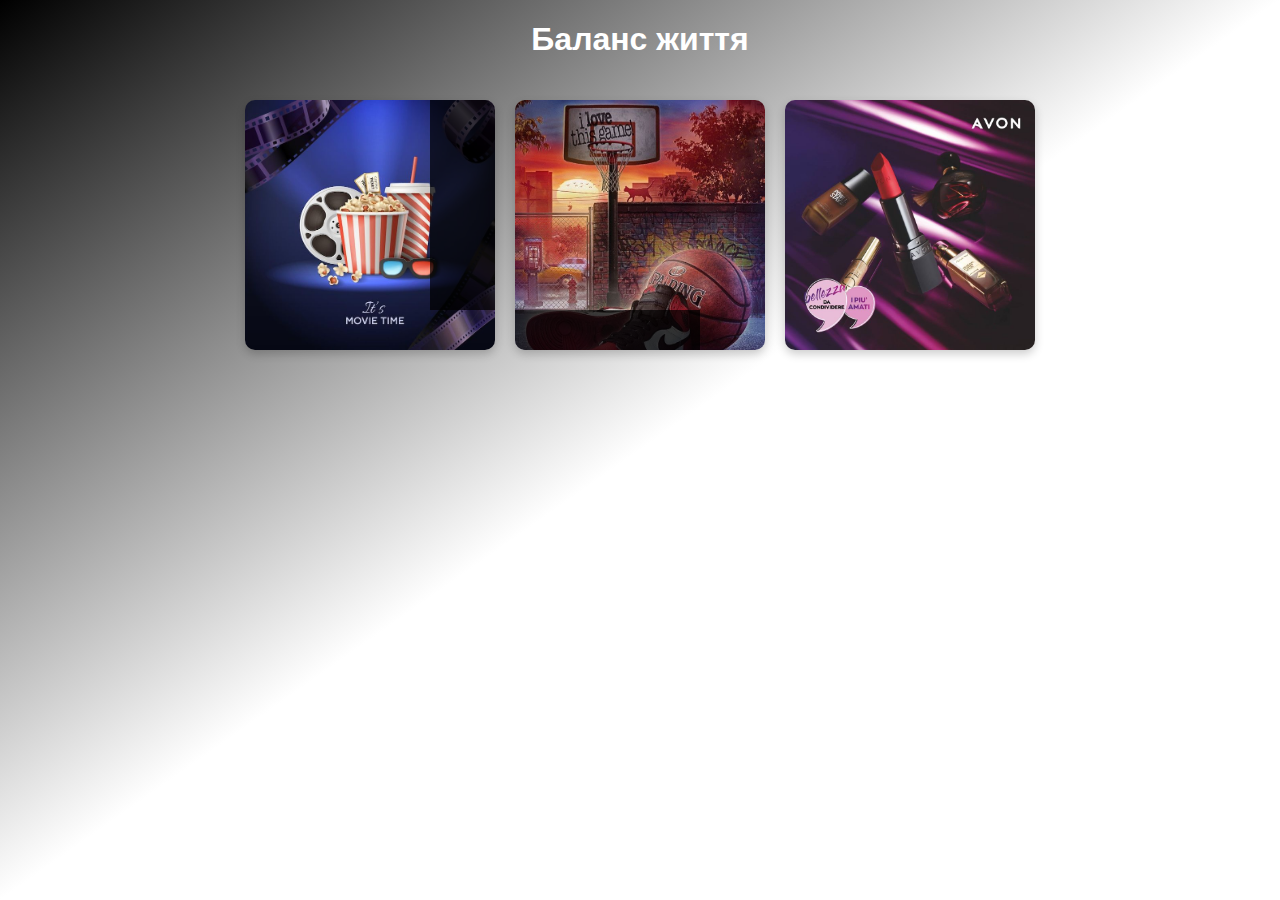
<file: index.html>
<!DOCTYPE html>
<html lang="uk">
<head>
    <meta charset="UTF-8">
    <meta name="viewport" content="width=device-width, initial-scale=1.0">
    <title>Баланс життя</title>
    <link rel="stylesheet" href="style.css">
    <!-- Google tag (gtag.js) -->
<script async src="https://www.googletagmanager.com/gtag/js?id=G-HMVJJ9Z3KH"></script>
<script>
  window.dataLayer = window.dataLayer || [];
  function gtag(){dataLayer.push(arguments);}
  gtag('js', new Date());

  gtag('config', 'G-HMVJJ9Z3KH');
</script>
</head>
<body>
    <header>
        <h1>Баланс життя</h1>
    </header>

    <div class="slides-container">
        <div class="slide slide-right">
            <img src="cinema.jpg" alt="Фільми">
            <div class="slide-content">
                <h2>Фільми</h2>
                <p>"Відкрийте для себе новітні кінопрем'єри та захоплюючі рецензії на фільми різних жанрів. 
                    Незалежно від того, чи ви шукаєте драму, комедію, пригоди чи наукову фантастику, 
                    у нас ви знайдете найкращі рекомендації та огляди, що допоможуть вибрати фільм для вечора."</p>
                <button onclick="goToPage('index2.html')">Explore</button>
            </div>
        </div>
        <div class="slide slide-bottom">
            <img src="sport.jpg" alt="Спорт">
            <div class="slide-content">
                <h2>Спорт</h2>
                <p>"Знайдіть баланс між активним відпочинком та підтримкою фізичної форми. 
                    Отримуйте корисні поради щодо тренувань, вправ та здорового способу життя. 
                    Спорт для себе — це можливість покращити самопочуття, зняти стрес і відчути радість від руху, 
                    не залежно від вашого рівня підготовки."</p>
                <button onclick="goToPage('index3.html')">Explore</button>
            </div>
        </div>
        <div class="slide slide-left">
            <img src="self-care.jpg" alt="Догляд за собою">
            <div class="slide-content">
                <h2>Догляд за собою</h2>
                <p>"Догляд за шкірою та обличчям — це основа здорового вигляду і впевненості у собі. 
                    Дізнайтеся про ефективні засоби та процедури для очищення, зволоження і живлення шкіри. 
                    Відкрийте для себе секрети правильної турботи за шкірою, щоб підтримувати її молодість, 
                    свіжість і природний блиск кожного дня."</p>
                <button onclick="goToPage('index4.html')">Explore</button>
            </div>
        </div>
</file>
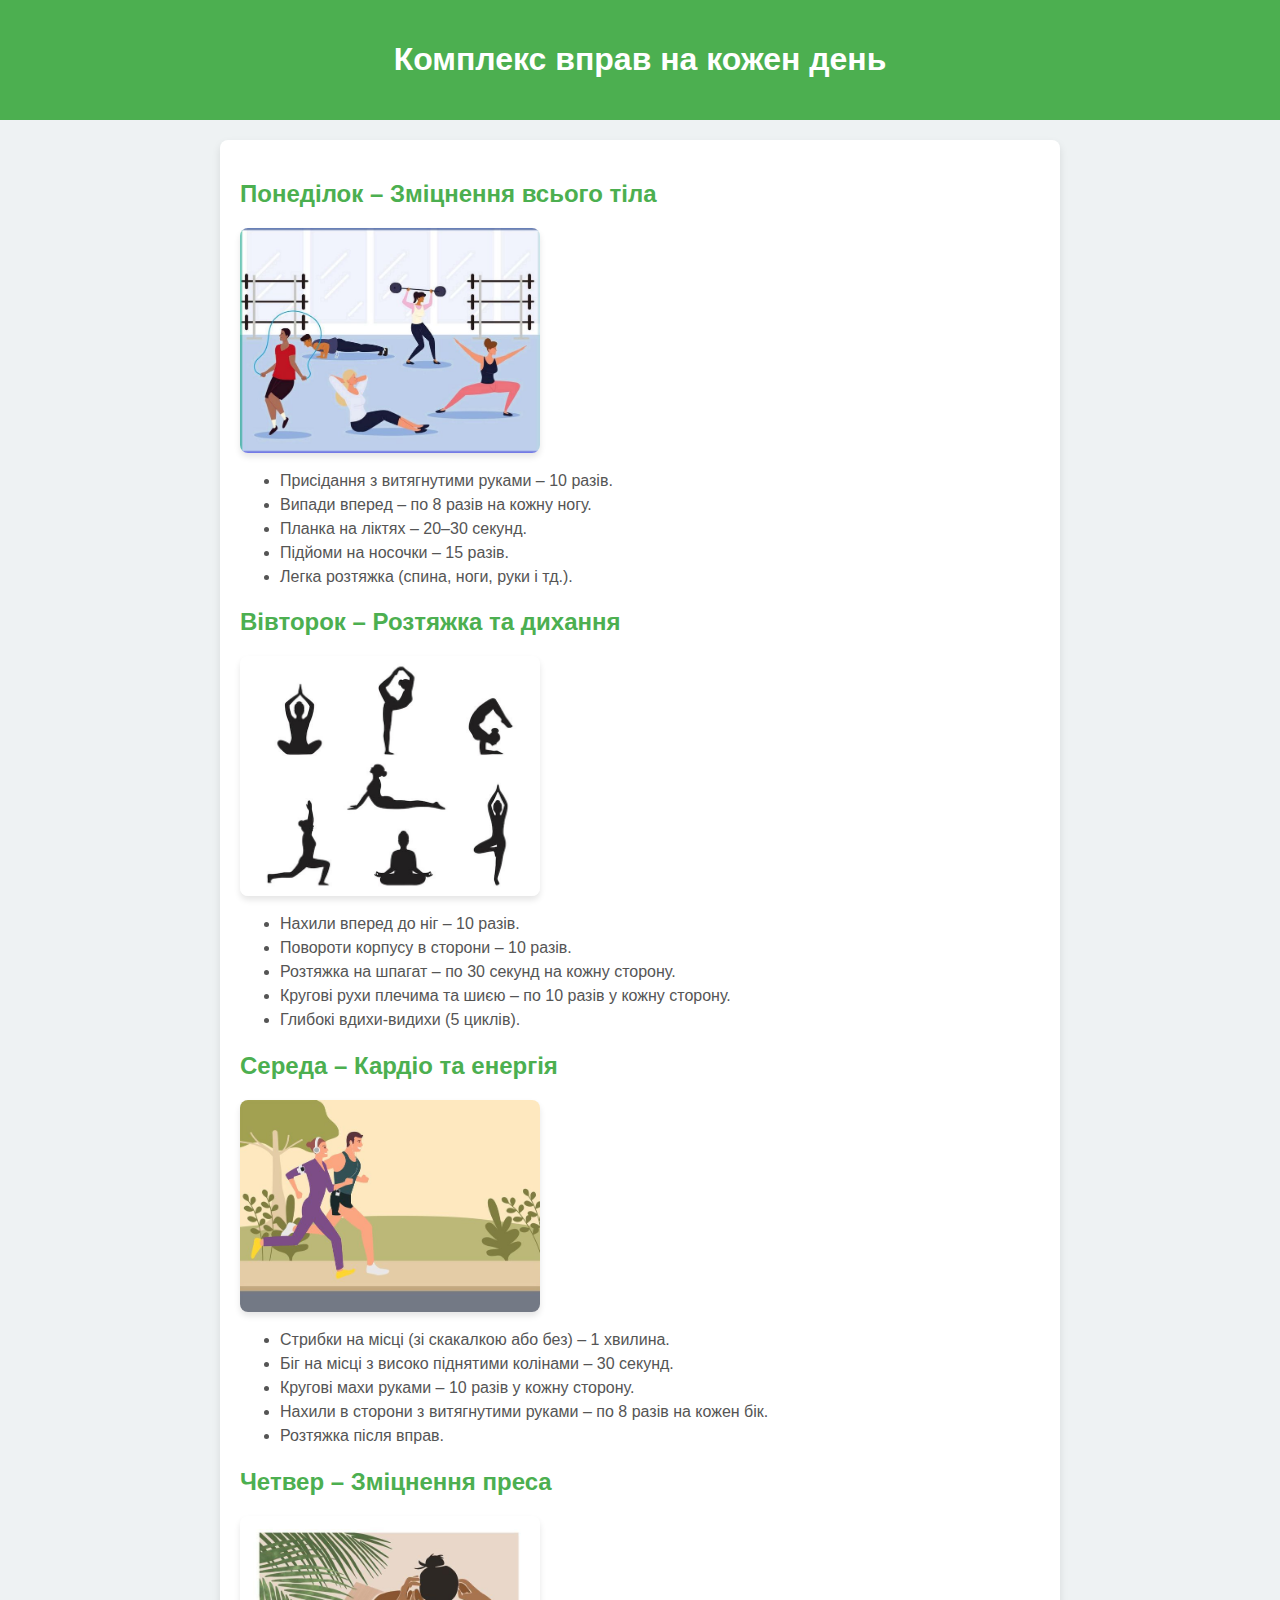
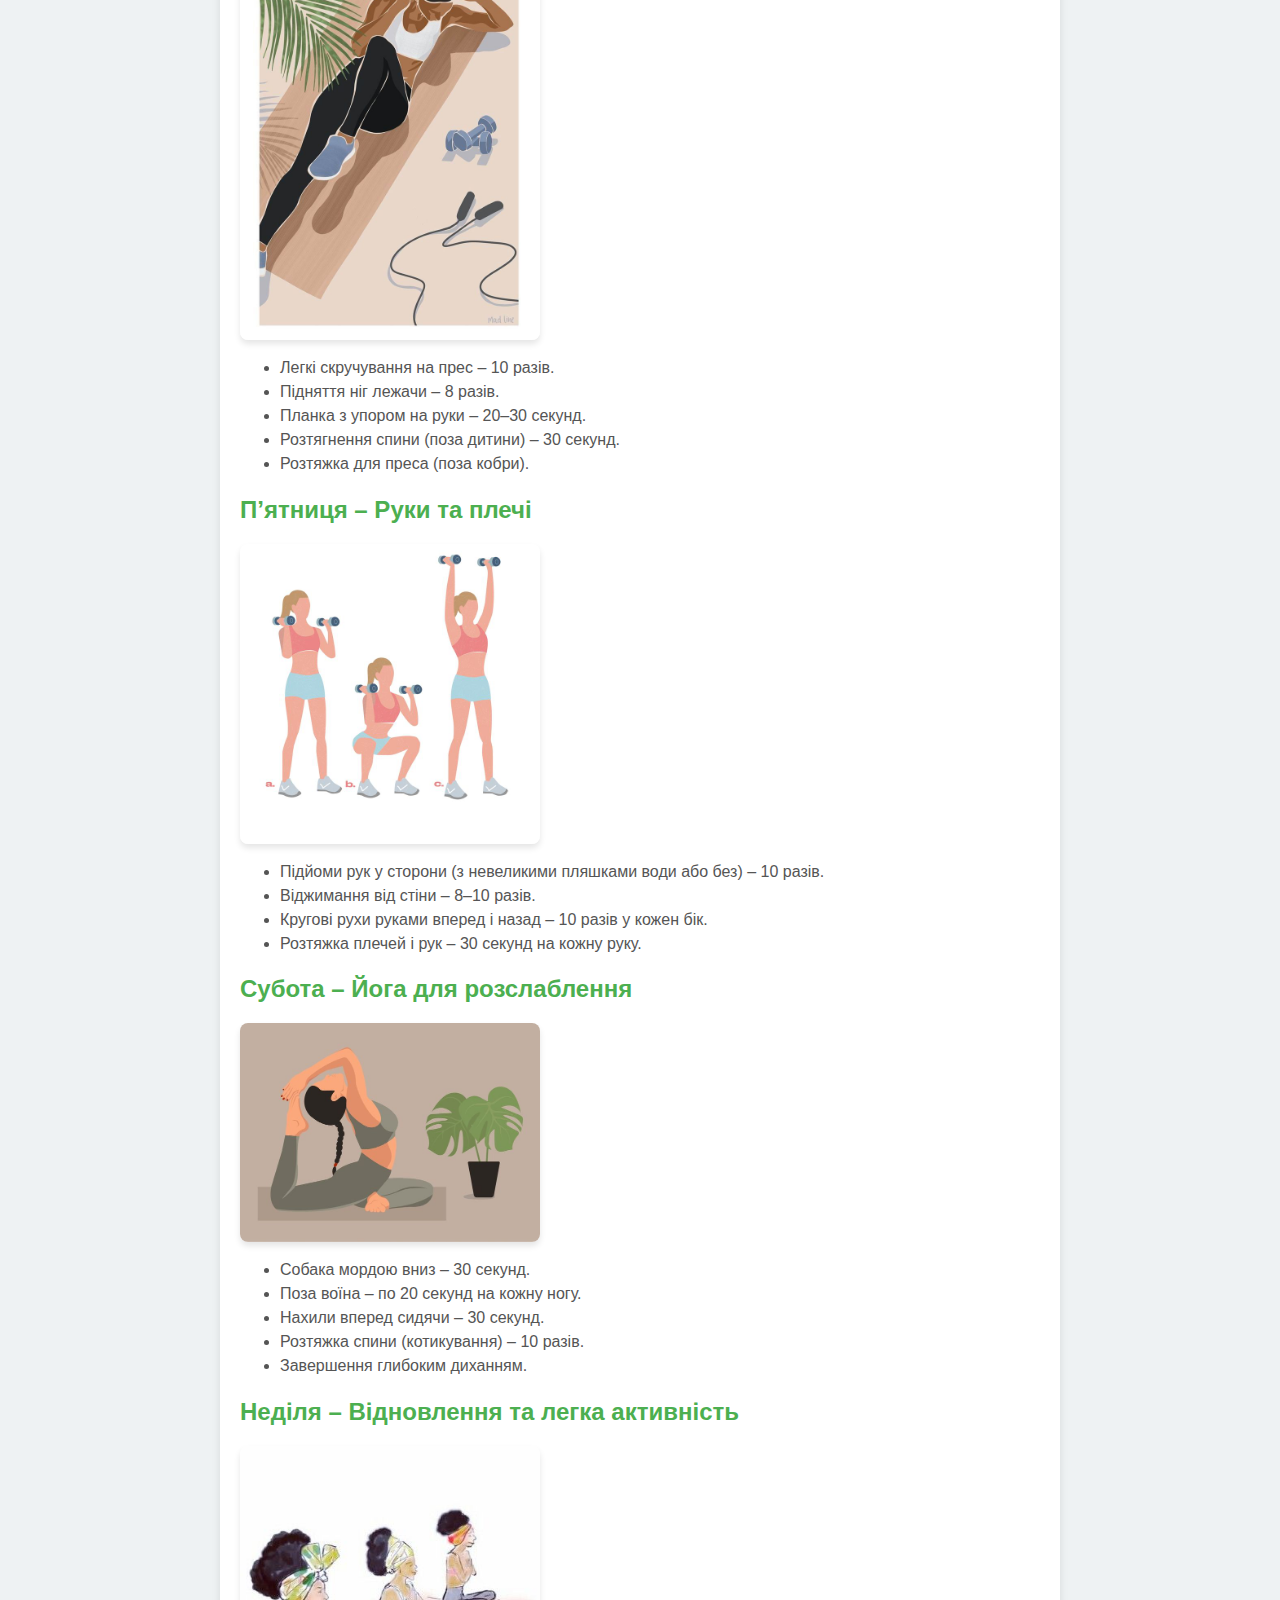
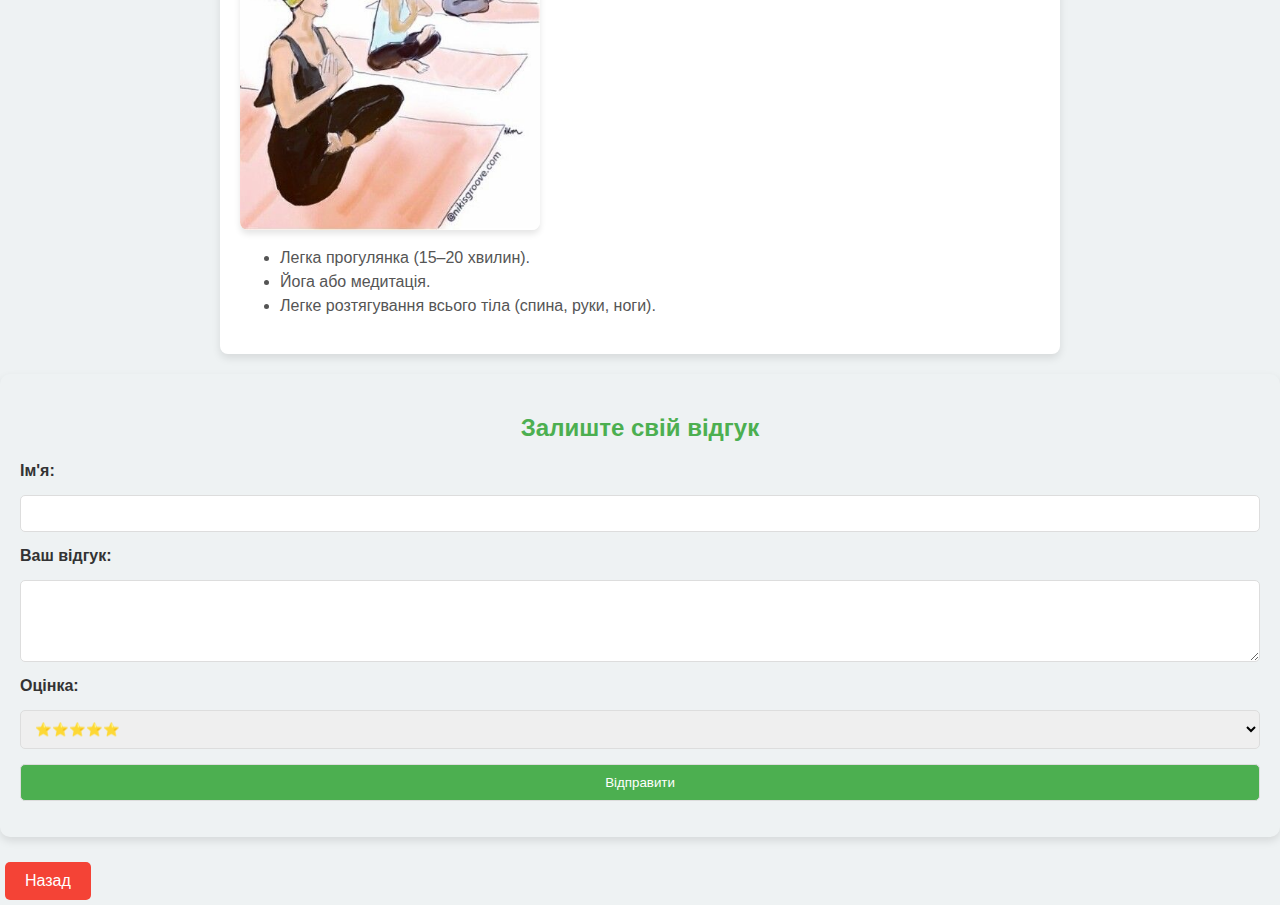
<file: index3.html>
<head>
    <link rel="stylesheet" href="style3.css">
</head>
<script>
    function goBack() {
        window.history.back();
    }
</script>
<body>
    <header>
        <h1>Комплекс вправ на кожен день</h1>
    </header>
    <div class="content">
        <h2>Понеділок – Зміцнення всього тіла</h2>
        <img src="понеділок.jpg" alt="Понеділок">
        <ul>
            <li>Присідання з витягнутими руками – 10 разів.</li>
            <li>Випади вперед – по 8 разів на кожну ногу.</li>
            <li>Планка на ліктях – 20–30 секунд.</li>
            <li>Підйоми на носочки – 15 разів.</li>
            <li>Легка розтяжка (спина, ноги, руки і тд.).</li>
        </ul>

        <h2>Вівторок – Розтяжка та дихання</h2>
        <img src="вівторок.jpg" alt="вівторок">
        <ul>
            <li>Нахили вперед до ніг – 10 разів.</li>
            <li>Повороти корпусу в сторони – 10 разів.</li>
            <li>Розтяжка на шпагат – по 30 секунд на кожну сторону.</li>
            <li>Кругові рухи плечима та шиєю – по 10 разів у кожну сторону.</li>
            <li>Глибокі вдихи-видихи (5 циклів).</li>
        </ul>

        <h2>Середа – Кардіо та енергія</h2>
        <img src="середа.jpg" alt="середа">
        <ul>
            <li>Стрибки на місці (зі скакалкою або без) – 1 хвилина.</li>
            <li>Біг на місці з високо піднятими колінами – 30 секунд.</li>
            <li>Кругові махи руками – 10 разів у кожну сторону.</li>
            <li>Нахили в сторони з витягнутими руками – по 8 разів на кожен бік.</li>
            <li>Розтяжка після вправ.</li>
        </ul>

        <h2>Четвер – Зміцнення преса</h2>
        <img src="четверг.jpg" alt="четвер">
        <ul>
            <li>Легкі скручування на прес – 10 разів.</li>
            <li>Підняття ніг лежачи – 8 разів.</li>
            <li>Планка з упором на руки – 20–30 секунд.</li>
            <li>Розтягнення спини (поза дитини) – 30 секунд.</li>
            <li>Розтяжка для преса (поза кобри).</li>
        </ul>

        <h2>П’ятниця – Руки та плечі</h2>
        <img src="пятница.jpg" alt="п'ятниця">
        <ul>
            <li>Підйоми рук у сторони (з невеликими пляшками води або без) – 10 разів.</li>
            <li>Віджимання від стіни – 8–10 разів.</li>
            <li>Кругові рухи руками вперед і назад – 10 разів у кожен бік.</li>
            <li>Розтяжка плечей і рук – 30 секунд на кожну руку.</li>
        </ul>

        <h2>Субота – Йога для розслаблення</h2>
        <img src="субота.jpg" alt="субота">
        <ul>
            <li>Собака мордою вниз – 30 секунд.</li>
            <li>Поза воїна – по 20 секунд на кожну ногу.</li>
            <li>Нахили вперед сидячи – 30 секунд.</li>
            <li>Розтяжка спини (котикування) – 10 разів.</li>
            <li>Завершення глибоким диханням.</li>
        </ul>

        <h2>Неділя – Відновлення та легка активність</h2>
        <img src="неділя.jpg" alt="неділя">
        <ul>
            <li>Легка прогулянка (15–20 хвилин).</li>
            <li>Йога або медитація.</li>
            <li>Легке розтягування всього тіла (спина, руки, ноги).</li>
        </ul>
    </div>
    <section class="review-form">
        <h2>Залиште свій відгук</h2>
        <form id="feedbackForm">
            <label for="name">Ім'я:</label>
            <input type="text" id="name" name="name" required>
            
            <label for="comment">Ваш відгук:</label>
            <textarea id="comment" name="comment" rows="4" required></textarea>
            
            <label for="rating">Оцінка:</label>
            <select id="rating" name="rating" required>
                <option value="5">⭐⭐⭐⭐⭐</option>
                <option value="4">⭐⭐⭐⭐</option>
                <option value="3">⭐⭐⭐</option>
                <option value="2">⭐⭐</option>
                <option value="1">⭐</option>
            </select>
            
            <button type="submit">Відправити</button>
        </form>
    </section>
    <button id="back-button" onclick="goBack()">Назад</button>
</body>
</html>
</file>
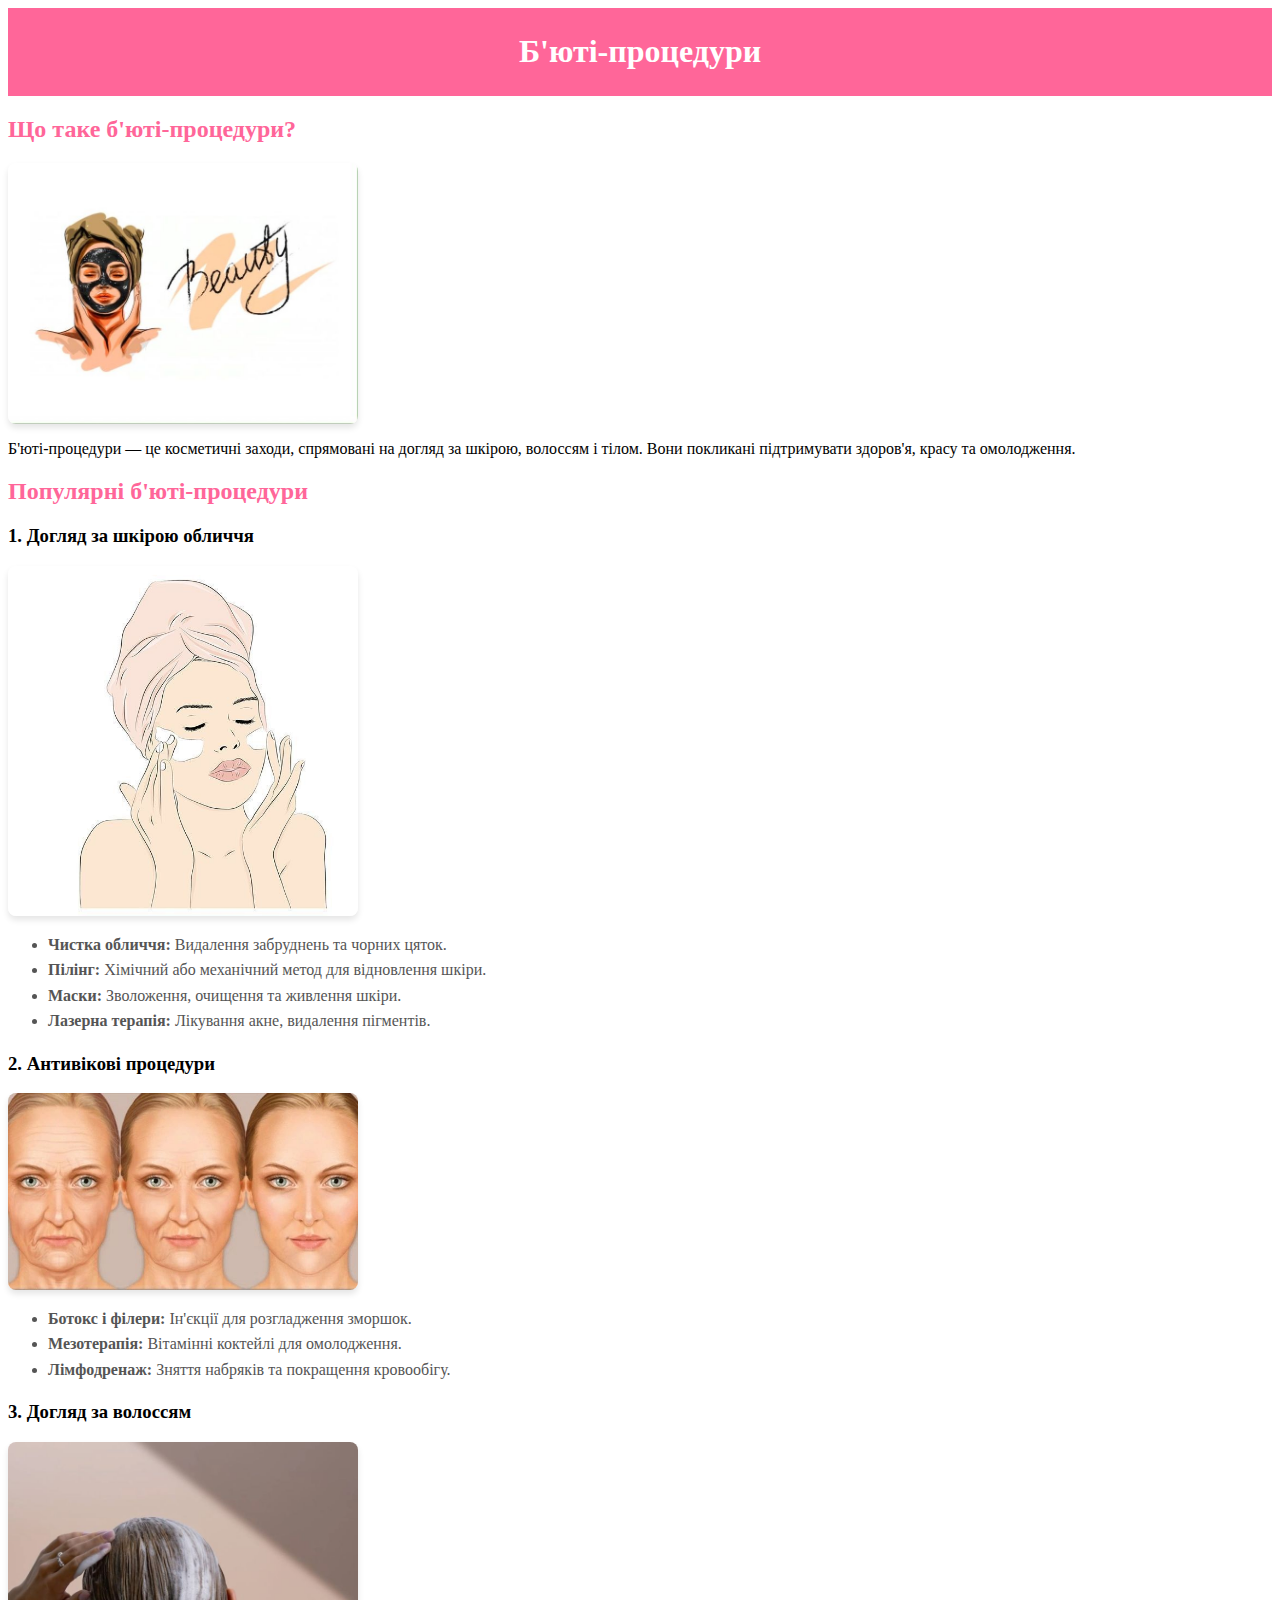
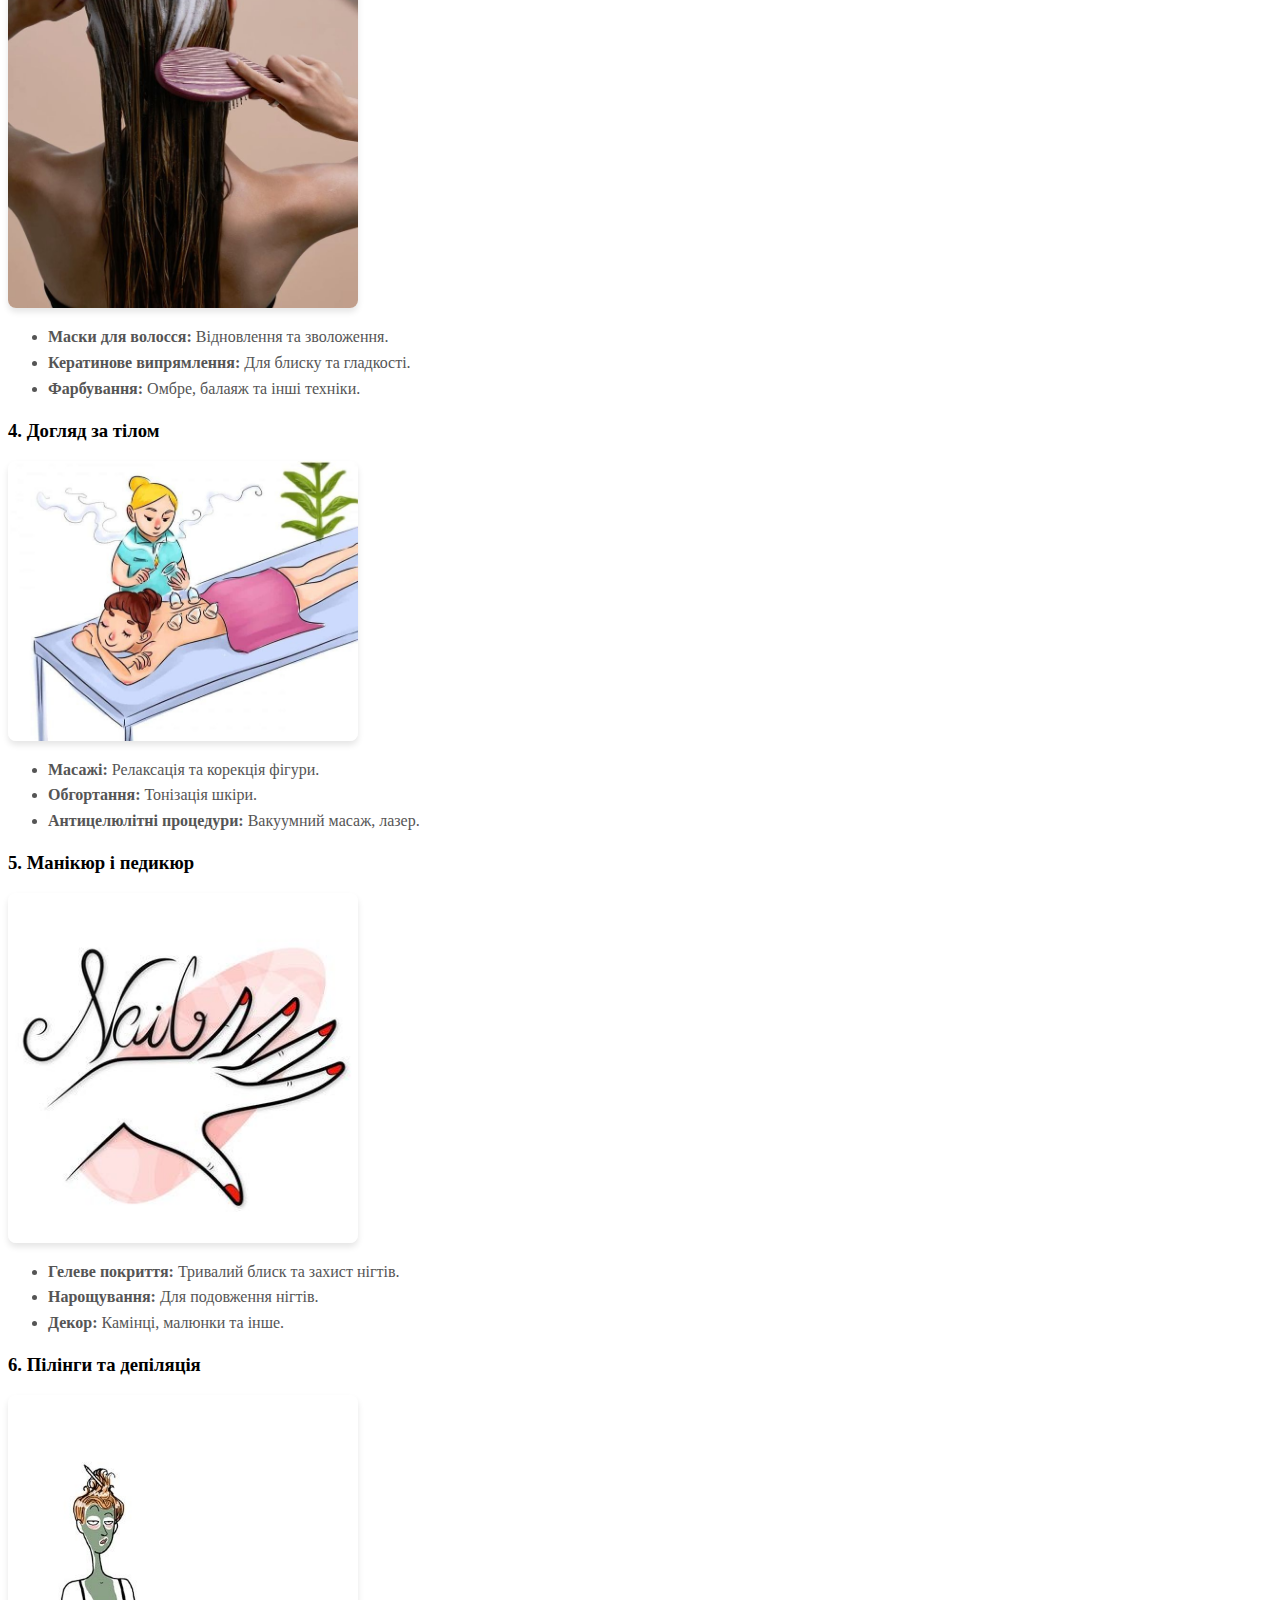
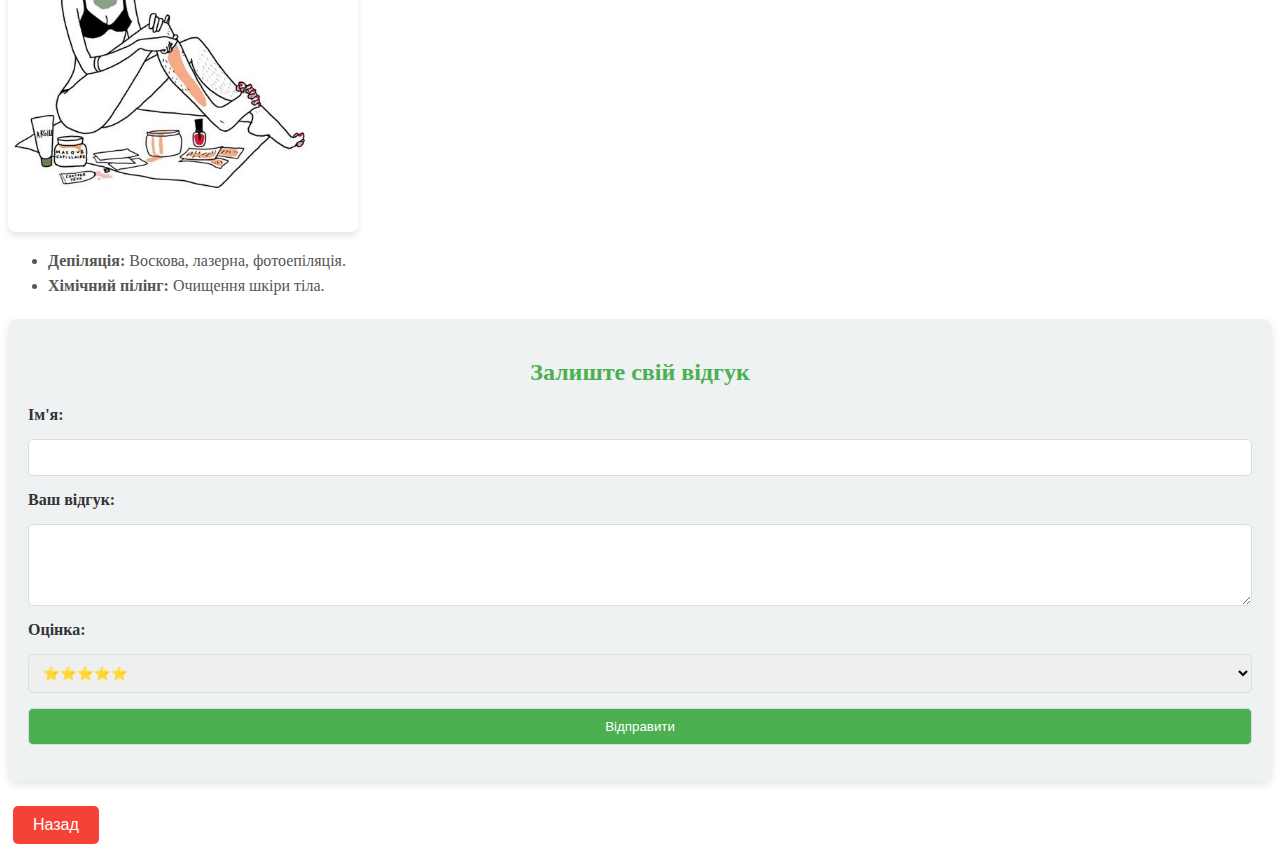
<file: index4.html>
<head>
    <link rel="stylesheet" href="style4.css">
    </head>
    <script>
        function goBack() {
            window.history.back();
        }
    </script>
<body>
    <header>
        <h1>Б'юті-процедури</h1>
        
    </header>
    <div class="content">
        <h2>Що таке б'юті-процедури?</h2>
        <img src="бьюті.jpg" alt="бьюті">
        <p>Б'юті-процедури — це косметичні заходи, спрямовані на догляд за шкірою, волоссям і тілом. Вони покликані підтримувати здоров'я, красу та омолодження.</p>

        <h2>Популярні б'юті-процедури</h2>
        
        <h3>1. Догляд за шкірою обличчя</h3>
        <img src="шкіра.jpg" alt="шкіра">
        <ul>
            <li><strong>Чистка обличчя:</strong> Видалення забруднень та чорних цяток.</li>
            <li><strong>Пілінг:</strong> Хімічний або механічний метод для відновлення шкіри.</li>
            <li><strong>Маски:</strong> Зволоження, очищення та живлення шкіри.</li>
            <li><strong>Лазерна терапія:</strong> Лікування акне, видалення пігментів.</li>
        </ul>
        
        <h3>2. Антивікові процедури</h3>
        <img src="вікові процедури.jpg" alt="Антивікові процедури">
        <ul>
            <li><strong>Ботокс і філери:</strong> Ін'єкції для розгладження зморшок.</li>
            <li><strong>Мезотерапія:</strong> Вітамінні коктейлі для омолодження.</li>
            <li><strong>Лімфодренаж:</strong> Зняття набряків та покращення кровообігу.</li>
        </ul>
        
        <h3>3. Догляд за волоссям</h3>
        <img src="Уход за волосами.jpg" alt="догляд за волоссям">
        <ul>
            <li><strong>Маски для волосся:</strong> Відновлення та зволоження.</li>
            <li><strong>Кератинове випрямлення:</strong> Для блиску та гладкості.</li>
            <li><strong>Фарбування:</strong> Омбре, балаяж та інші техніки.</li>
        </ul>
        
        <h3>4. Догляд за тілом</h3>
        <img src="догляд за тілом.jpg" alt="догляд за тілом">
        <ul>
            <li><strong>Масажі:</strong> Релаксація та корекція фігури.</li>
            <li><strong>Обгортання:</strong> Тонізація шкіри.</li>
            <li><strong>Антицелюлітні процедури:</strong> Вакуумний масаж, лазер.</li>
        </ul>
        
        <h3>5. Манікюр і педикюр</h3>
        <img src="манікюр.jpg" alt="манікюр та педікюр">
        <ul>
            <li><strong>Гелеве покриття:</strong> Тривалий блиск та захист нігтів.</li>
            <li><strong>Нарощування:</strong> Для подовження нігтів.</li>
            <li><strong>Декор:</strong> Камінці, малюнки та інше.</li>
        </ul>

        <h3>6. Пілінги та депіляція</h3>
        <img src="депіляція.jpg" alt="пілінги та депіляція">
        <ul>
            <li><strong>Депіляція:</strong> Воскова, лазерна, фотоепіляція.</li>
            <li><strong>Хімічний пілінг:</strong> Очищення шкіри тіла.</li>
        </ul>
    </div><section class="review-form">
        <h2>Залиште свій відгук</h2>
        <form id="feedbackForm">
            <label for="name">Ім'я:</label>
            <input type="text" id="name" name="name" required>
            
            <label for="comment">Ваш відгук:</label>
            <textarea id="comment" name="comment" rows="4" required></textarea>
            
            <label for="rating">Оцінка:</label>
            <select id="rating" name="rating" required>
                <option value="5">⭐⭐⭐⭐⭐</option>
                <option value="4">⭐⭐⭐⭐</option>
                <option value="3">⭐⭐⭐</option>
                <option value="2">⭐⭐</option>
                <option value="1">⭐</option>
            </select>
            
            <button type="submit">Відправити</button>
        </form>
    </section>
    <button id="back-button" onclick="goBack()">Назад</button>
</body>
</file>
<file: style.css>
body {
  display: flex;
  flex-direction: column;
  align-items: center;
  background: linear-gradient(to bottom right, #000000 0%, #ffffff 50%);
  font-family: Montserrat, sans-serif;
  height: 100vh;
  margin: 0;
}
header {
  text-align: center;
  margin-bottom: 20px;
}

h1 {
  font-size: 2em;
  color: white;
}
.slides-container {
  display: flex;
  justify-content: center;
  flex-wrap: wrap;
  gap: 20px;
  max-width: 1200px;
}
.slide {
  position: relative;
  width: 250px;
  height: 250px;
  overflow: hidden;
  border-radius: 10px;
  box-shadow: 0 4px 10px rgba(0, 0, 0, 0.2);
  transition: transform 0.3s ease-in-out;
}

.slide img {
  width: 100%;
  height: 100%;
  object-fit: cover;
}
.slide-content {
  position: absolute;
  top: 0;
  left: 0;
  width: 70%;
  height: 80%;
  background: rgba(0, 0, 0, 0.7);
  color: white;
  display: flex;
  flex-direction: column;
  align-items: center;
  justify-content: center;
  text-align: center;
  padding: 5px;
  transition: transform 0.3s ease, opacity 0.3s ease-in-out;
}
.slide-content button {
  opacity: 1;
  transition: opacity 0.3s ease-in-out;
}
.slide-content p, .slide-content h2 {
  opacity: 0;
  transition: opacity 0.3s ease-in-out;
}
.slide:hover .slide-content p,
.slide:hover .slide-content h2 {
  opacity: 1;
}
.slide-right .slide-content {
  transform: translateX(100%);
}

.slide-left .slide-content {
  transform: translateX(-100%);
}

.slide-bottom .slide-content {
  transform: translateY(100%);
}

.slide-top .slide-content {
  transform: translateY(-100%);
}

.slide:hover .slide-content {
  transform: translate(0, 0);
  opacity: 1;
}
button {
  background: #8ee9e8;
  border: none;
  padding: 10px 15px;
  font-size: 1em;
  color: black;
  cursor: pointer;
  border-radius: 5px;
  transition: background 0.3s;
  margin-top: 10px;
}

button:hover {
  background: #5dc7c6;
}
@media screen and (max-width: 768px) {
  body {
      flex-direction: column;
      font-size: 15px;
  }

  .slides-container {
      flex-direction: column;
      align-items: center;
  }

  .slide {
      width: 90%;
      max-width: 300px;
  }
}
</file>
<file: style3.css>
body {
    font-family: Arial, sans-serif;
    background-color: #eef2f3;
    margin: 0;
    padding: 0;
}

header {
    background-color: #4CAF50;
    color: white;
    text-align: center;
    padding: 20px;
}

.content {
    margin: 20px auto;
    padding: 20px;
    background: white;
    border-radius: 8px;
    box-shadow: 0 4px 8px rgba(0, 0, 0, 0.1);
    max-width: 800px;
}

.h1, h2 {
    color: #4CAF50;
}

.p, li {
    color: #555;
    line-height: 1.5;
}

.ul {
    padding-left: 20px;
}


content {
    display: flex;
    flex-wrap: wrap;
    align-items: flex-start;
    margin-bottom: 20px;
}

.content img {
    width: 300px; 
    height: auto;
    margin-right: 20px;
    border-radius: 8px;
    box-shadow: 0 4px 6px rgba(0, 0, 0, 0.1);
}

.day-content {
    flex: 1; 
}

.day h2 {
    margin-top: 0;
}
.review-form {
    background-color: #eef2f3;
    padding: 20px;
    border-radius: 10px;
    box-shadow: 0 4px 8px rgba(0, 0, 0, 0.1);
    margin: 20px 0;
}
.review-form h2 {
    text-align: center;
    color: #4CAF50;
}
.review-form form {
    display: flex;
    flex-direction: column;
    gap: 15px;
}
.review-form label {
    font-weight: bold;
    color: #333;
}
.review-form input, 
.review-form textarea, 
.review-form select, 
.review-form button {
    padding: 10px;
    border: 1px solid #ddd;
    border-radius: 5px;
}
.review-form button {
    background-color: #4CAF50;
    color: white;
    cursor: pointer;
    transition: 0.3s;
}
.review-form button:hover {
    background-color: #45a049;
}
#back-button {
    background-color: #f44336; 
    color: white; 
    padding: 10px 20px; 
    margin: 5px; 
    border: none; 
    border-radius: 5px; 
    font-size: 16px; 
    cursor: pointer; 
    transition: background-color 0.3s ease; 
}
#back-button:hover {
    background-color: #d32f2f; 
}
</file>
<file: style4.css>
.body {
    font-family: Arial, sans-serif;
    background-color: #f8f8f8;
    margin: 0;
    padding: 0;
}
header {
    background-color: #ff6699;
    color: white;
    text-align: center;
    padding: 4px;
}
content {
    margin: 20px auto;
    padding: 20px;
    background: white;
    max-width: 800px;
    border-radius: 10px;
    box-shadow: 0 4px 10px rgba(0, 0, 0, 0.1);
}
.content img {
    width: 350px; 
    height: auto;
    margin-right: 20px;
    border-radius: 8px;
    box-shadow: 0 4px 6px rgba(0, 0, 0, 0.1);
}
.h1, h2 {
    color: #ff6699;
}
.p, li {
    color: #555;
    line-height: 1.6;
}
.ul {
    padding-left: 20px;
}
footer {
    text-align: center;
    padding: 10px;
    background-color: #ff6699;
    color: white;
    position: relative;
    bottom: 0;
    width: 100%;
}
.review-form {
    background-color: #eef2f3;
    padding: 20px;
    border-radius: 10px;
    box-shadow: 0 4px 8px rgba(0, 0, 0, 0.1);
    margin: 20px 0;
}
.review-form h2 {
    text-align: center;
    color: #4CAF50;
}
.review-form form {
    display: flex;
    flex-direction: column;
    gap: 15px;
}
.review-form label {
    font-weight: bold;
    color: #333;
}
.review-form input, 
.review-form textarea, 
.review-form select, 
.review-form button {
    padding: 10px;
    border: 1px solid #ddd;
    border-radius: 5px;
}
.review-form button {
    background-color: #4CAF50;
    color: white;
    cursor: pointer;
    transition: 0.3s;
}
.review-form button:hover {
    background-color: #45a049;
}
#back-button {
    background-color: #f44336; 
    color: white; 
    padding: 10px 20px; 
    margin: 5px; 
    border: none; 
    border-radius: 5px; 
    font-size: 16px; 
    cursor: pointer; 
    transition: background-color 0.3s ease; 
}
#back-button:hover {
    background-color: #d32f2f; 
}
</file>
